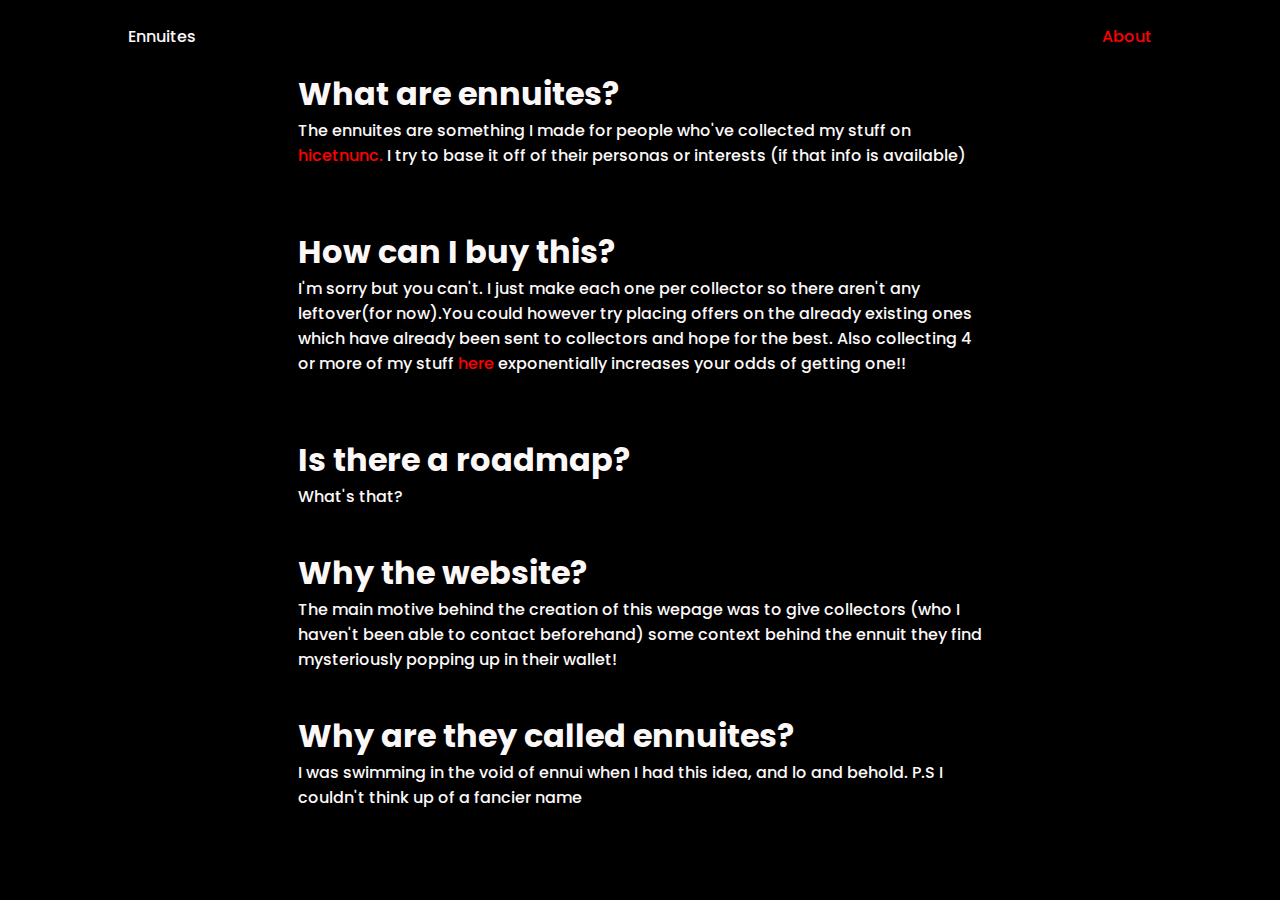
<file: about2.html>
<!DOCTYPE html>
<html lang="en">
    <head>
        <meta charset="UTF-8">
        <meta name="viewport" content="width=device-width, initial-scale=1.0">
        <!-- =====BOX ICONS===== -->
        <link href='https://cdn.jsdelivr.net/npm/boxicons@2.0.5/css/boxicons.min.css' rel='stylesheet'>

        <!-- ===== CSS ===== -->
        <link rel="stylesheet" href="assets/css/styleabout.css">

        <title>Ennuites</title>
    </head>
    <body>
        <!--===== HEADER =====-->
        <header class="l-header">
            <nav class="nav bd-grid">
                <div>
                    <a href="index.html" class="nav__logo">Ennuites</a>
                </div>
                
                <div class="nav__toggle" id="nav-toggle">
                    <i class='bx bx-menu'></i>
                </div>

                <div class="nav__menu" id="nav-menu">
                    <div class="nav__close" id="nav-close">
                        <i class='bx bx-x'></i>
                    </div>

                    <ul class="nav__list">
                        <li class="nav__item"><a href="about2.html" class="nav__link active" style="color:red">About</a></li>
                        <!-- <li class="nav__item"><a href="#about" class="nav__link">Gallery</a></li> -->
                        <!-- <li class="nav__item"><a href="#skills" class="nav__link">Blog</a></li>
                        <li class="nav__item"><a href="#contact" class="nav__link">Contact</a></li> -->
                    </ul>
                </div>
            </nav>
        </header>
        <main class="l-main">
            <!--===== HOME =====-->
            <section class="home" id="home">
                <div class="home__container">
                    

                    <div class="home__data1">
                        <h1 class="home__title">What are ennuites?</h1>
                        <p class="home__description">The ennuites are something I made for people who've collected my 
                                                        stuff on <a href="https://hicetnunc.art/nosomnesanates" style="color:red">hicetnunc.
                                                        <a>  I try to base it off of their personas or interests (if that info is available)</p>
                        
                    </div>
                   
                    <div class="home__data1">
                        <h1 class="home__title">How can I buy this?</h1>
                        <p class="home__description">I'm sorry but you can't. I just make each one per collector so there aren't any leftover(for now).You could however try placing offers on the already existing ones which have already been sent to collectors and hope for the best. Also collecting 4 or more of my stuff <a href="https://hicetnunc.art/nosomnesanates" style="color:red">here <a> exponentially increases your odds of getting one!! <br> </p>
                        
                    </div>
                     <div class="home__data1">
                        <h1 class="home__title">Is there a roadmap?</h1>
                        <p class="home__description">What's that?</p>
                        
                    </div>
                    <div class="home__data1">
                        <h1 class="home__title">Why the website?</h1>
                        <p class="home__description">The main motive behind the creation of this wepage was to give collectors (who I haven't been able to contact beforehand) some context behind the ennuit they find mysteriously popping up in their wallet!</p>
                        
                    </div>
                    <div class="home__data1">
                        <h1 class="home__title">Why are they called ennuites?</h1>
                        <p class="home__description">I was swimming in the void of ennui when I had this idea, and lo and behold. P.S I couldn't think up of a fancier name </p>
                        
                    </div>
                </div>
            </section>
        </main>
    </body>
</html>
</file>
<file: assets/css/styleabout.css>
/*===== GOOGLE FONTS =====*/
@import url("https://fonts.googleapis.com/css2?family=Poppins:wght@400;500;600&display=swap");
/*===== VARIABLES CSS =====*/
:root{
  --header-height: 3rem;

  /*===== Colors =====*/
  --first-color: #000000;
  --first-color-dark: #FFFFFF;
  --first-color-darken: #A83E51;
  --white-color: #FCF8F8;
  --smalltextcolor:#FFFFFF ;
  --blackc:#000000;
  --whitec:#ffffff;
  --greyc:#B1B1B1;
  --redc:#FF0000;
  
  /*===== Font and typography =====*/
  --body-font: 'Poppins', sans-serif;
  --big-font-size: 2.5rem;
  --normal-font-size: .938rem;
  
  /*===== z index =====*/
  --z-fixed: 100;
}

@media screen and (min-width: 768px){
  :root{
    --big-font-size: 5rem;
    --normal-font-size: 1rem;
  }
}

/*===== BASE =====*/
*,::before,::after{
  box-sizing: border-box;
}

body{
  margin: var(--header-height) 0 0 0;
  padding: 0;
  font-family: var(--body-font);
  font-size: var(--normal-font-size);
  font-weight: 500;
}

h1,p,ul{
  margin: 0;
}

ul{
  padding: 0;
  list-style: none;
}

a{
  text-decoration: none;
}

img{
  max-width: 80%;
  height: auto;
}

/*===== LAYOUT =====*/
.bd-grid{
  max-width: 1024px;
  display: grid;
  grid-template-columns: 100%;
  column-gap: 2rem;
  width: calc(100% - 2rem);
  margin-left: 1rem;
  margin-right: 1rem;
}

.l-header{
  width: 100%;
  position: fixed;
  top: 0;
  left: 0;
  z-index: var(--z-fixed);
  background-color: var(--first-color);
}

/*===== NAV =====*/
.nav{
  height: var(--header-height);
  display: flex;
  justify-content: space-between;
  align-items: center;
}

@media screen and (max-width: 768px){
  .nav__menu{
    position: fixed;
    top: 0;
    right: -100%;
    width: 70%;
    height: 100%;
    padding: 3.5rem 1.5rem 0;
    background: rgba(255,255,255,.3);
    backdrop-filter: blur(10px);
    transition: .5s;
  }
}

.nav__close{
  position: absolute;
  top: .75rem;
  right: 1rem;
  font-size: 1.5rem;
  cursor: pointer;
}

.nav__item{
  margin-bottom: 2rem;
}

.nav__close, .nav__link, .nav__logo, .nav__toggle{
  color: var(--white-color);
}

.nav__link:hover{
  color: var(--first-color-dark);
}

.nav__toggle{
  font-size: 1.5rem;
  cursor: pointer;
}

/*=== Show menu ===*/
.show{
  right: 0;
}

/*===== HOME =====*/
.home{
  background-color: var(--first-color);
  overflow: hidden;
}

.home__container{
  display:flex;
  flex-direction: column;
  padding:70px;
  justify-content: center;
  
}

.home__img{
  position: relative;
  padding-top: 1.5rem;
  justify-self: center;
  width: 302px;
  height: 233px;
}

.home__img img{
  position: absolute;
  top: 0;
  left: 0;
}

.home__data1{
 
  color: var(--white-color);
  margin-bottom: 20px;
  margin-left: auto;
    margin-right: auto;
    width: 60%;

}
.home__title{
align-self: flex-start;

}
.home__description{
  text-align:center;
 
  color: var(--white-color);
    }
/*}
.home__data2{
 align-self: center;
  color: var(--white-color);
  margin-bottom: 40px;

}
.home__data3{
 align-self: center;
  color: var(--white-color);
  margin-bottom: 40px;

}
.home__data3 h1{
  text-align:center;
 align-self: center;
  color: var(--white-color);
  */
}

.home__title{
  font-size: var(--big-font-size);
  line-height: 1.3;
  margin-bottom: 1rem;
}

.home__description{
  text-align:start;
  margin-bottom: 2.5rem;
}

.home__button{
  display: inline-block;
  background-color: var(--whitec);
  color: var(--blackc);
  padding: 1.125rem 2rem;
  border-radius: .5rem;
}

.home__button:hover{
  background-color: var(--redc);
  color:var(--whitec);

}

/* ===== MEDIA QUERIES =====*/
@media screen and (min-width: 768px){
  body{
    margin: 0;
  }
  
  .nav{
    height: calc(var(--header-height) + 1.5rem);
  }

  .nav__toggle, .nav__close{
    display: none;
  }

  .nav__list{
    display: flex;
  }

  .nav__item{
    margin-left: 3rem;
    margin-bottom: 0;
  }

  .home__container{
    height: 100vh;
    grid-template-columns: repeat(2, max-content);
    grid-template-rows:  1fr;
    row-gap: 0;
    align-items: center;
    justify-content: center;
  }
  
  .home__img{
    order: 1;
    width: 375px;
    height: 289px;
  }

  .home__img img{
    width: 375px;
  }
}

@media screen and (min-width: 1024px){
  .bd-grid{
    margin-left: auto;
    margin-right: auto;
  }

  .home__container{
    justify-content: initial;
    column-gap: 4.5rem;
  }

  .home__img{
    width: 604px;
    height: 466px;
  }

  .home__img img{
    width: 604px;
  }
}
</file>
